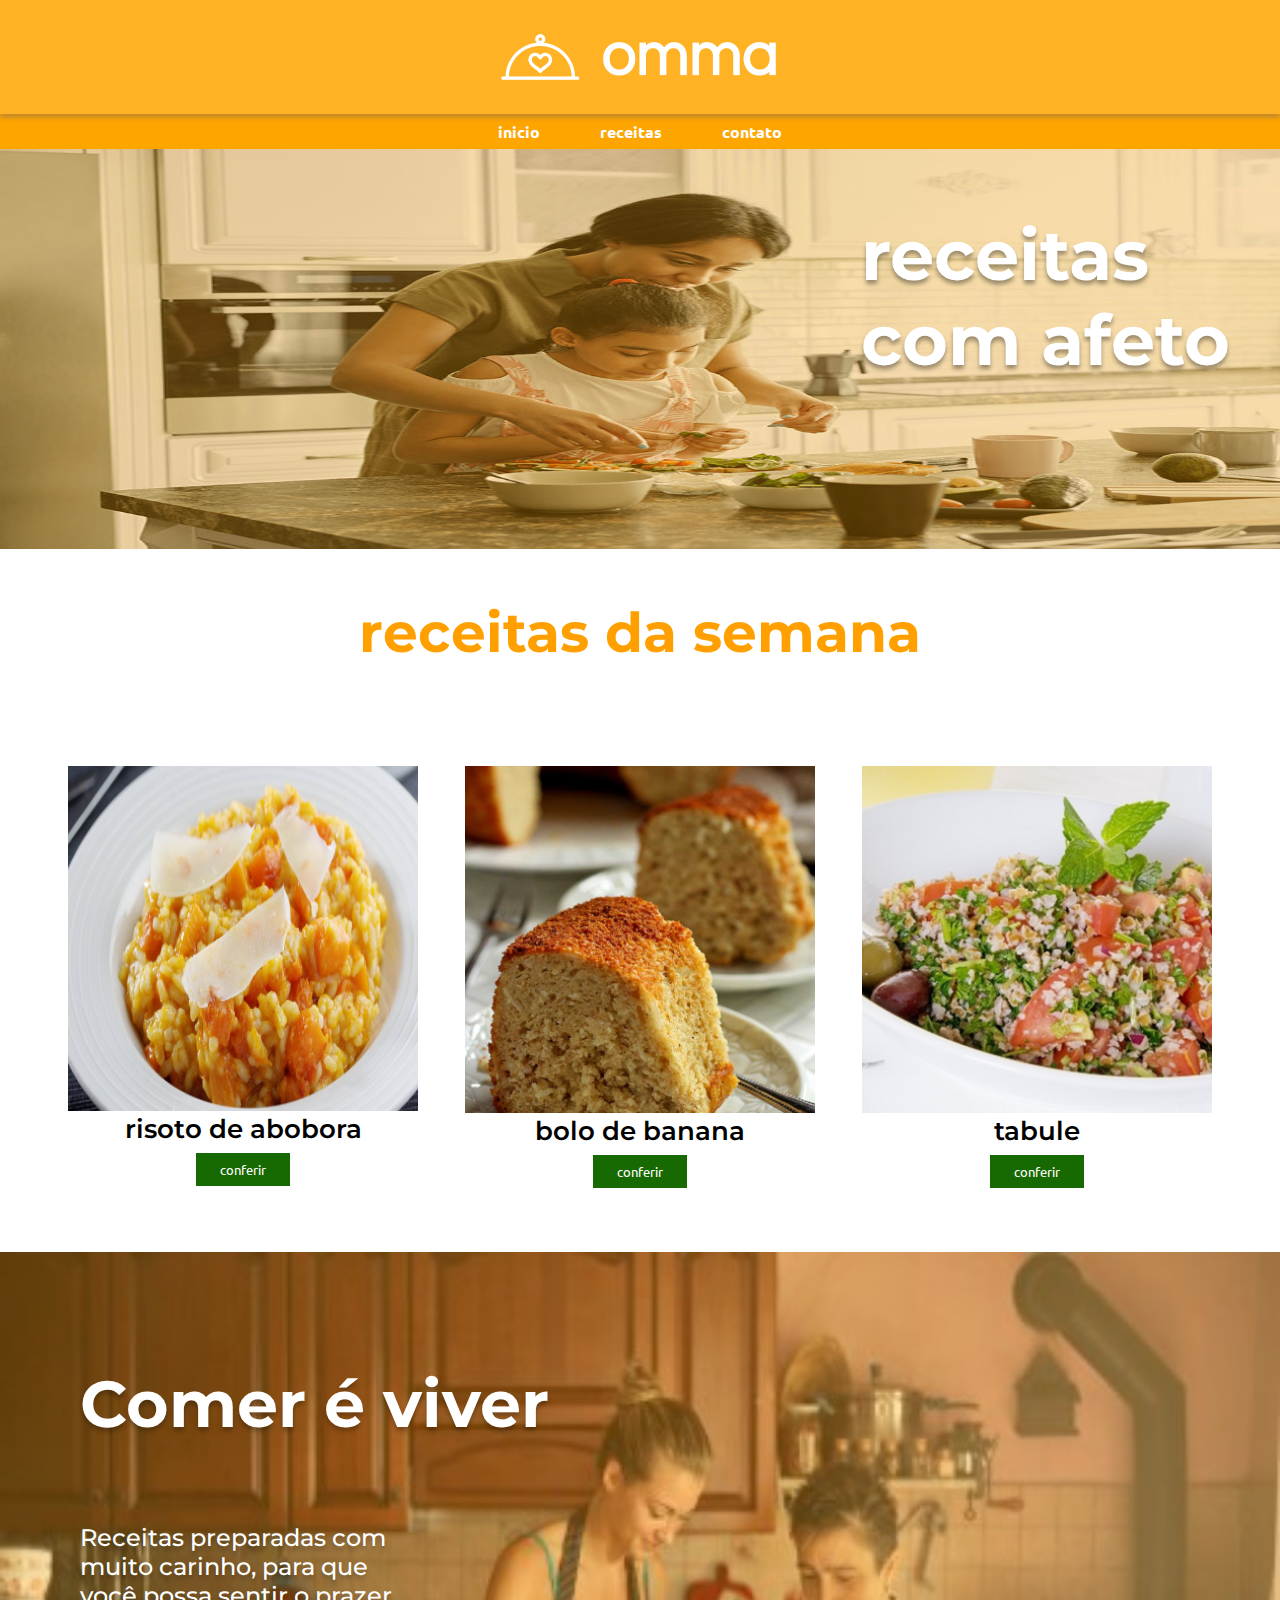
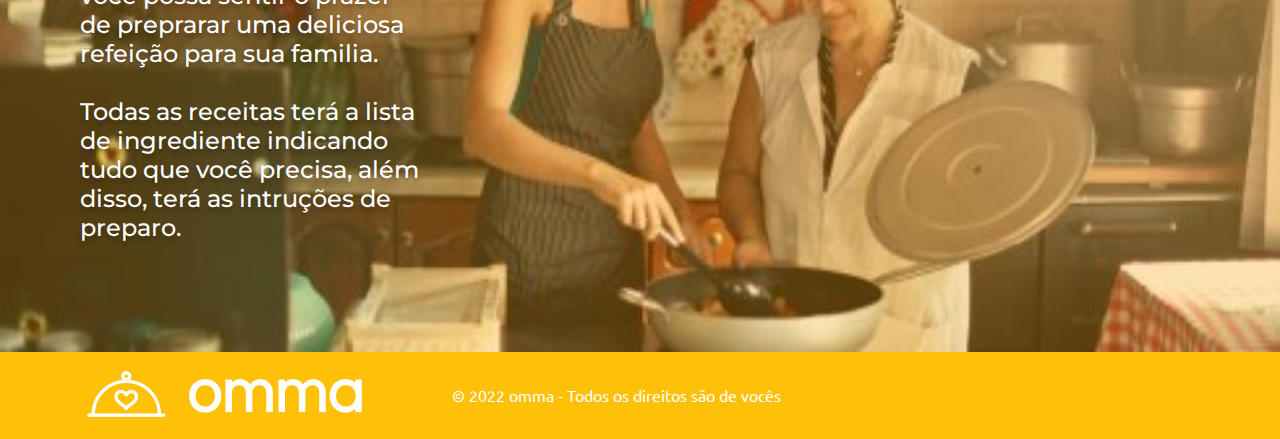
<file: omma/index.html>
<!DOCTYPE html>
<html lang="en">

<head>
    <meta charset="UTF-8">
    <meta http-equiv="X-UA-Compatible" content="IE=edge">
    <meta name="viewport" content="width=device-width, initial-scale=1.0">
    <link rel="stylesheet" href="./css/style.css">
    <link rel="preconnect" href="https://fonts.googleapis.com">
    <link rel="preconnect" href="https://fonts.gstatic.com" crossorigin>
    <link
        href="https://fonts.googleapis.com/css2?family=Roboto:ital,wght@0,100;0,300;0,400;0,500;0,700;0,900;1,100;1,300;1,400;1,500;1,700;1,900&family=Splash&family=Ubuntu:ital,wght@0,300;0,400;0,500;0,700;1,300;1,400;1,500;1,700&display=swap"
        rel="stylesheet">
    <link
        href="https://fonts.googleapis.com/css2?family=Montserrat:ital,wght@0,200;0,300;0,400;0,500;0,600;0,700;0,800;0,900;1,100;1,200;1,300;1,400;1,500;1,600;1,700;1,800;1,900&family=Roboto:ital,wght@0,100;0,300;0,400;0,500;0,700;0,900;1,100;1,300;1,400;1,500;1,700;1,900&family=Splash&family=Ubuntu:ital,wght@0,300;0,400;0,500;0,700;1,300;1,400;1,500;1,700&display=swap"
        rel="stylesheet">
    <title>Omma</title>
</head>

<body>
    <header>
        <img src="img/logo.png" alt="logo" id="img-banner">
    </header>
    <nav>
        <ul>
            <li><a href="index.html" target="_self">inicio</a> </li>
            <li><a href="receitas.html" target="_self">receitas</a> </li>
            <li><a href="contato.html" target="_self">contato</a> </li>

        </ul>

    </nav>

    <main>
        <section id="banner-home">
            <h4 id="p-home">receitas <br> com afeto</h4>
        </section>
        <h1>receitas da semana</h1>
        <section class="cards">
            <article class="card-home">
                <img class="img-card-home risoto" src="./img/risoto.png" alt="risoto">
                <h3>risoto de abobora</h3>
                <button type="button">conferir</button>
            </article>
            <article class="card-home">
                <img class="img-card-home" src="./img/bolo-banana.png" alt="risoto">
                <h3>bolo de banana</h3>
                <button type="button">conferir</button>
            </article>
            <article class="card-home">
                <img class="img-card-home" src="./img/tabule.png" alt="risoto">
                <h3>tabule</h3>
                <button type="button">conferir</button>
            </article>
        </section>

        <section class="banner-home-down">
            <h5>Comer é viver</h5>
            <p class="p-banner-down">Receitas preparadas com muito carinho, para que você possa sentir o prazer de preprarar uma deliciosa refeição para sua familia.
                <br><br>
                Todas as receitas terá a lista de ingrediente indicando tudo que você precisa, além disso, terá as intruções de preparo. </p>
        </section>

    </main>

    <footer>
        <div>
            <img src="./img/logo.png" alt="logo">
        </div>
        <div>
            <p>
                © 2022 omma - Todos os direitos são de vocês
            </p>
        </div>
    </footer>
</body>

</html>
</file>
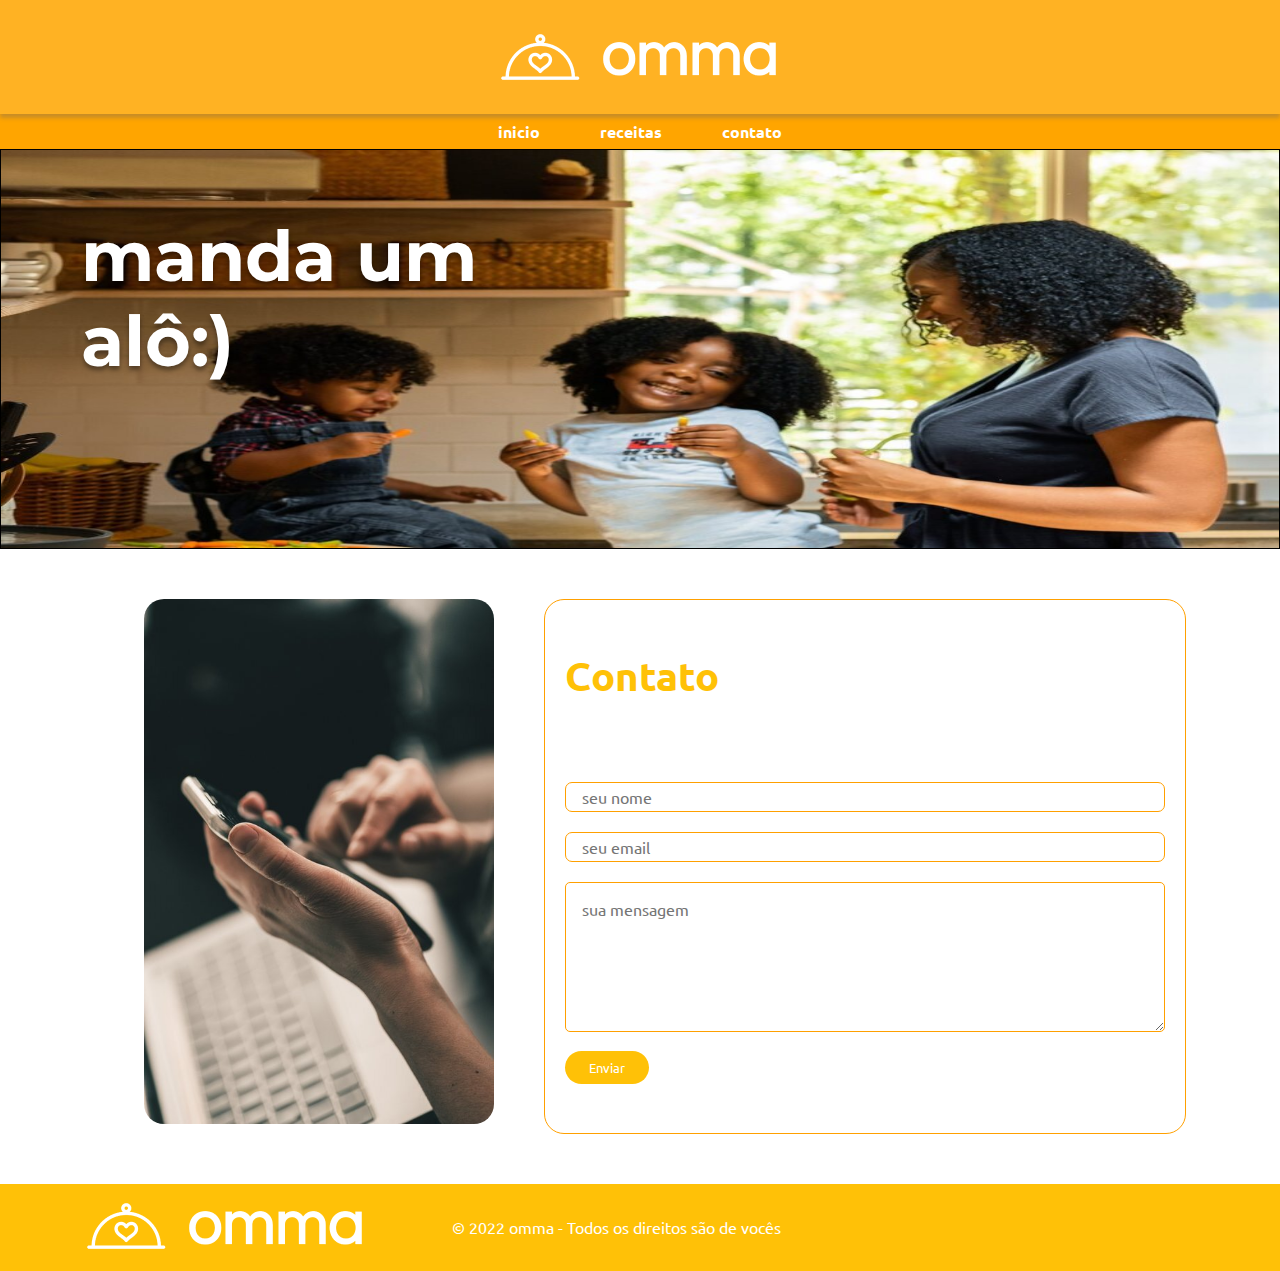
<file: omma/contato.html>
<!DOCTYPE html>
<html lang="en">

<head>
    <meta charset="UTF-8">
    <meta http-equiv="X-UA-Compatible" content="IE=edge">
    <meta name="viewport" content="width=device-width, initial-scale=1.0">
    <link rel="stylesheet" href="./css/style.css">
    <link rel="preconnect" href="https://fonts.googleapis.com">
    <link rel="preconnect" href="https://fonts.gstatic.com" crossorigin>
    <link
        href="https://fonts.googleapis.com/css2?family=Roboto:ital,wght@0,100;0,300;0,400;0,500;0,700;0,900;1,100;1,300;1,400;1,500;1,700;1,900&family=Splash&family=Ubuntu:ital,wght@0,300;0,400;0,500;0,700;1,300;1,400;1,500;1,700&display=swap"
        rel="stylesheet">
    <link
        href="https://fonts.googleapis.com/css2?family=Montserrat:ital,wght@0,200;0,300;0,400;0,500;0,600;0,700;0,800;0,900;1,100;1,200;1,300;1,400;1,500;1,600;1,700;1,800;1,900&family=Roboto:ital,wght@0,100;0,300;0,400;0,500;0,700;0,900;1,100;1,300;1,400;1,500;1,700;1,900&family=Splash&family=Ubuntu:ital,wght@0,300;0,400;0,500;0,700;1,300;1,400;1,500;1,700&display=swap"
        rel="stylesheet">
    <title>Omma</title>
</head>

<body>
    <header>
        <img src="img/logo.png" alt="logo" id="img-banner">
    </header>
    <nav>
        <ul>
            <li><a href="index.html" target="_self">inicio</a> </li>
            <li><a href="receitas.html" target="_self">receitas</a> </li>
            <li><a href="contato.html" target="_self">contato</a> </li>

        </ul>

    </nav>

    <main>
        <section id="banner">
            <h4>manda um <br> alô:)</h4>
        </section>
        <section>
            <article>
                <img src="./img/banner_4.jpeg" alt="celular na mão">
            </article>
            <form action="" method="get">
                <h2>Contato</h2>
                <label for="GET-name"></label><br>
                <input id="GET-name" type="text" required="required" name="name" placeholder="seu nome"><br>
                <label for="GET-email"></label><br>
                <input id="GET-name" type="email" required="required" name="email" placeholder="seu email"><br>
                <label for="GET-text"></label><br>
                <textarea id="GET-text" type="text" name="text" placeholder="sua mensagem"></textarea><br>
                <button type="submit" value="Enviar!">Enviar</button>
            </form>
        </section>

    </main>

    <footer>
        <div>
            <img src="./img/logo.png" alt="logo">
        </div>
        <div>
            <p>
                © 2022 omma - Todos os direitos são de vocês
            </p>
        </div>
    </footer>
</body>

</html>
</file>
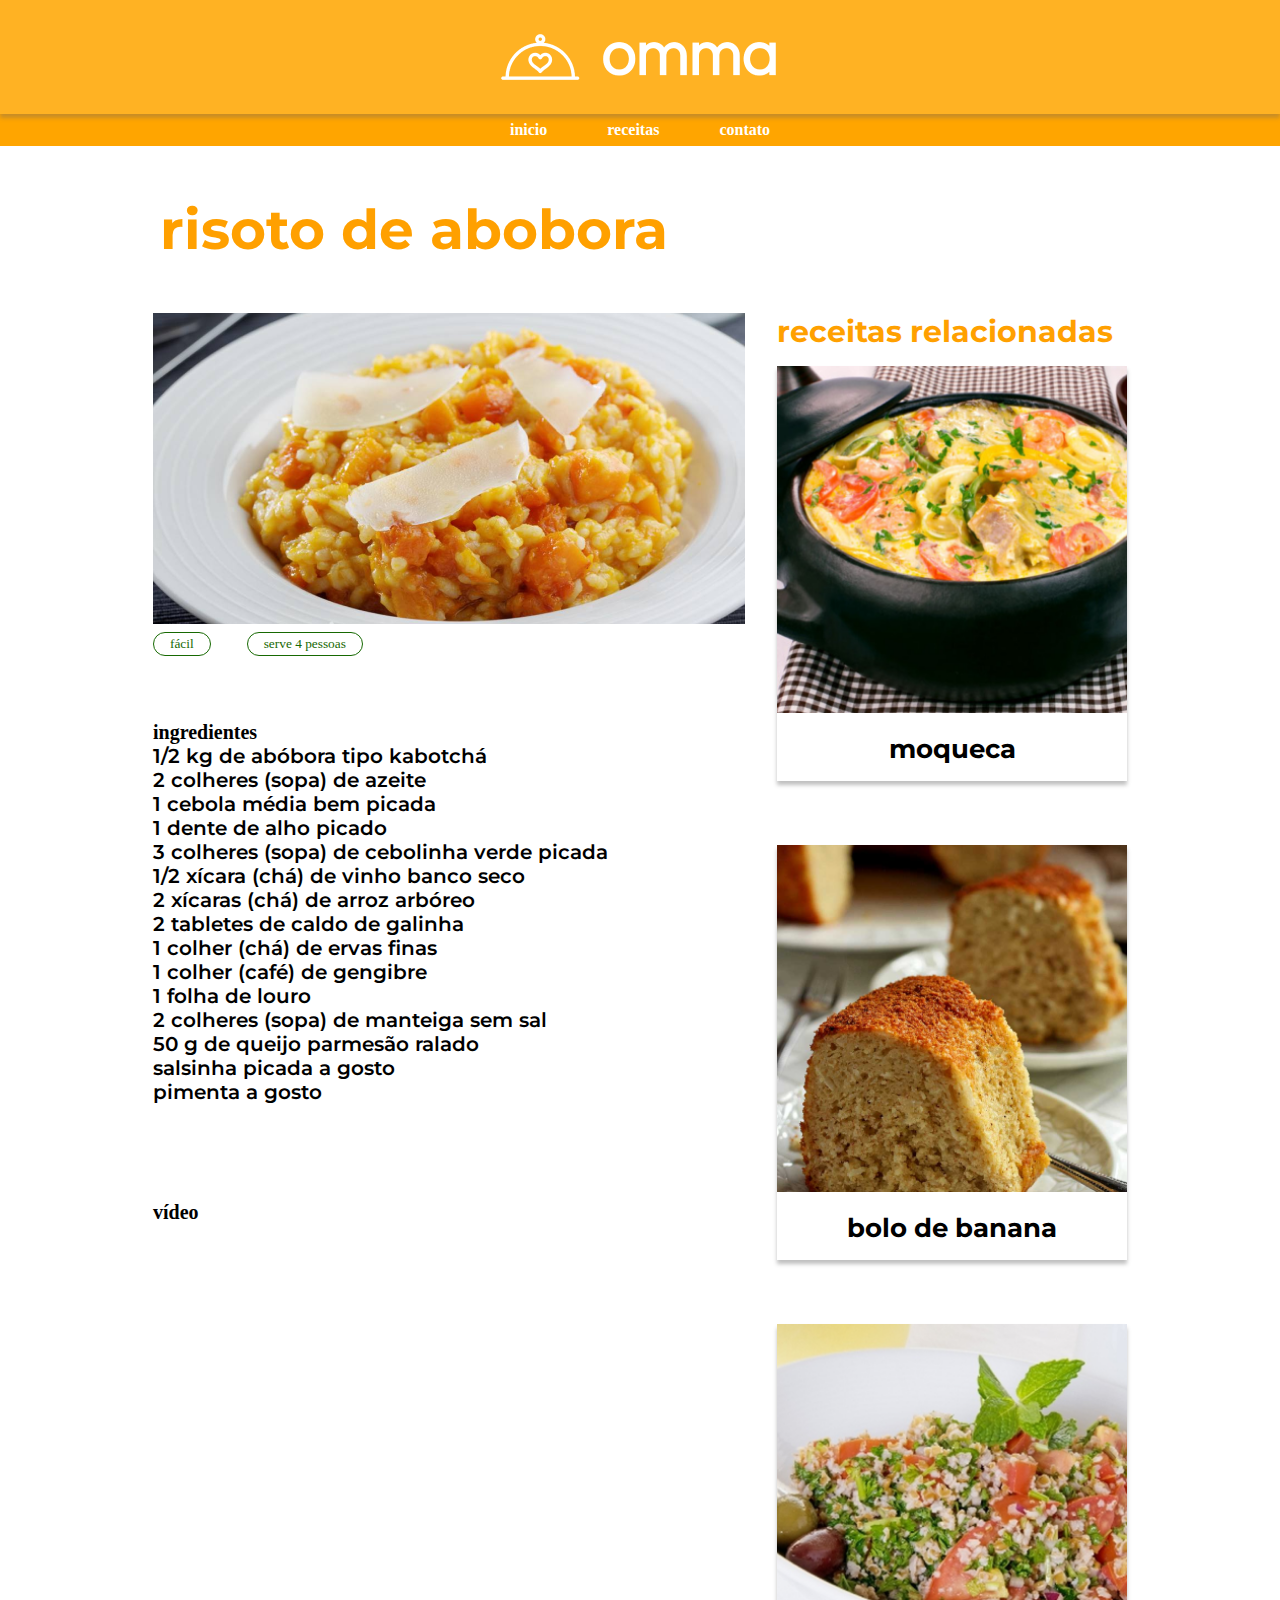
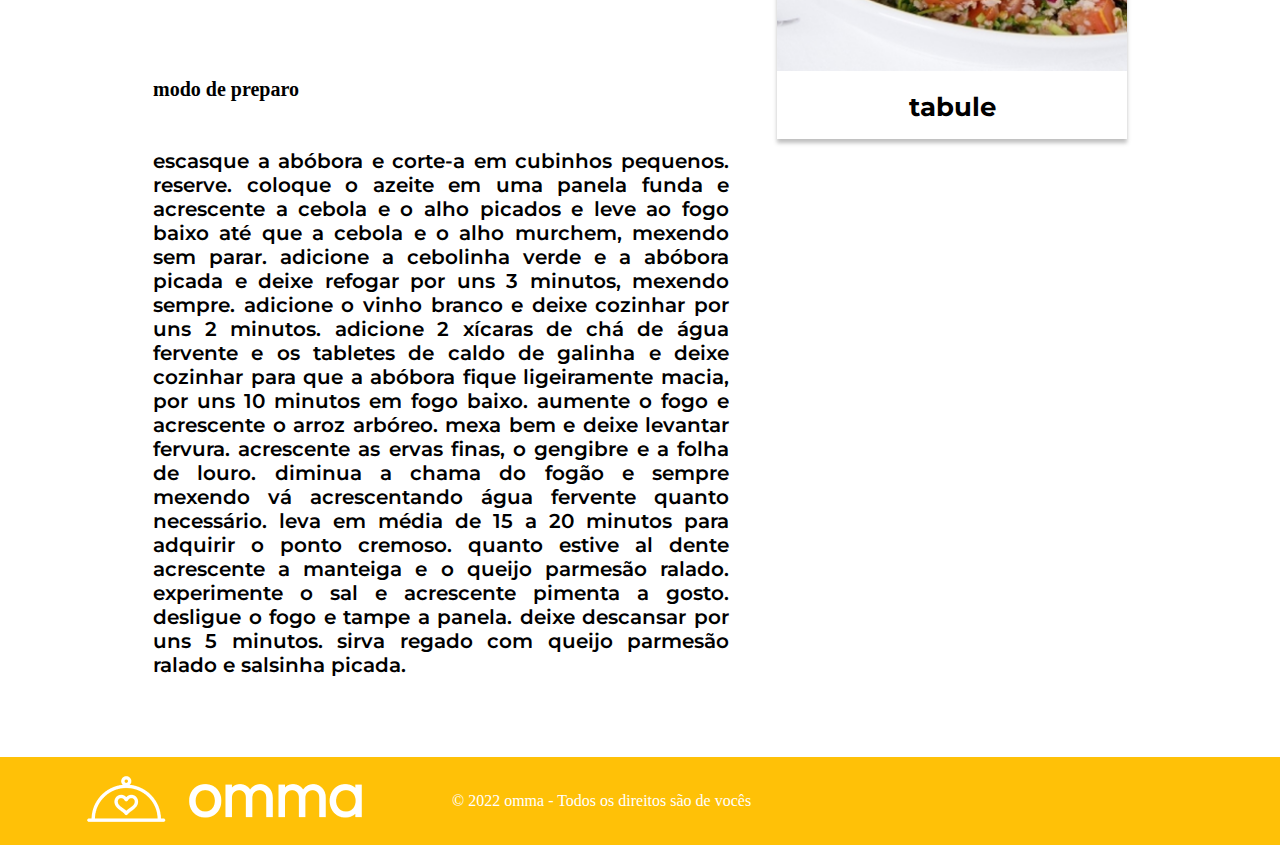
<file: omma/receita-interna.html>
<!DOCTYPE html>
<html lang="pt-br">
<head>
    <meta charset="UTF-8">
    <meta http-equiv="X-UA-Compatible" content="IE=edge">
    <meta name="viewport" content="width=device-width, initial-scale=1.0">
    <title>Omma</title>
    <link rel="stylesheet" href="./css/style.css">
    <link rel="preconnect" href="https://fonts.googleapis.com">
<link rel="preconnect" href="https://fonts.gstatic.com" crossorigin>
<link href="https://fonts.googleapis.com/css2?family=Gulzar&family=Montserrat:ital,wght@0,100;1,100&family=Roboto+Flex:opsz,wght@8..144,100&display=swap" rel="stylesheet">
</head>
<body>
    <header>
        <img src="img/logo.png" alt="logo" id="img-banner">
    </header>
    <nav>
        <ul>
            <li><a href="index.html"target="_self">inicio</a>  </li>
            <li><a href="receitas.html"target="_self">receitas</a>  </li>
            <li><a href="contato.html"target="_self">contato</a>  </li>

        </ul>

    </nav>

<main>
    <h1 class="title-receita-interna">risoto de abobora</h1>
    <section class="container-receita-interna">
        <div class="container-left">
        <img src="./img/risoto.png" alt="risoto">
        <div class="container-button">
        <button class="btn-receita-interna" type="menu">fácil</button>
        <button class="btn-receita-interna" type="menu">serve 4 pessoas</button>  
        </div>
        <p class="p-receita-interna">
            <b> Ingredientes </b> <br>
            1/2 kg de abóbora tipo kabotchá <br>
            2 colheres (sopa) de azeite <br>
            1 cebola média bem picada <br>
            1 dente de alho picado <br>
            3 colheres (sopa) de cebolinha verde picada <br>
            1/2 xícara (chá) de vinho banco seco <br>
            2 xícaras (chá) de arroz arbóreo <br>
            2 tabletes de caldo de galinha <br>
            1 colher (chá) de ervas finas <br>
            1 colher (café) de gengibre <br>
            1 folha de louro <br>
            2 colheres (sopa) de manteiga sem sal <br>
            50 g de queijo parmesão ralado <br>
            Salsinha picada a gosto <br>
            Pimenta a gosto <br><br><br><br><br>



            <strong>vídeo</strong><br><br><br>
        </p>

        <iframe width="560" height="315" src="https://www.youtube.com/embed/Mxc3RQE4yAg?start=19" title="YouTube video player" frameborder="0" allow="accelerometer; autoplay; clipboard-write; encrypted-media; gyroscope; picture-in-picture" allowfullscreen></iframe>
        <br><br><br><br><br>
       
        <p class="p-receita-interna">
            <b> Modo de Preparo </b>
            <br><br><br>
            escasque a abóbora e corte-a em cubinhos pequenos. Reserve. Coloque o azeite em uma panela funda e acrescente a cebola e o alho picados e leve ao fogo baixo até que a cebola e o alho murchem, mexendo sem parar. Adicione a cebolinha verde e a abóbora picada e deixe refogar por uns 3 minutos, mexendo sempre. Adicione o vinho branco e deixe cozinhar por uns 2 minutos. Adicione 2 xícaras de chá de água fervente e os tabletes de caldo de galinha e deixe cozinhar para que a abóbora fique ligeiramente macia, por uns 10 minutos em fogo baixo. Aumente o fogo e acrescente o arroz arbóreo. Mexa bem e deixe levantar fervura. Acrescente as ervas finas, o gengibre e a folha de louro. Diminua a chama do fogão e sempre mexendo vá acrescentando água fervente quanto necessário. Leva em média de 15 a 20 minutos para adquirir o ponto cremoso. Quanto estive al dente acrescente a manteiga e o queijo parmesão ralado. Experimente o sal e acrescente pimenta a gosto. Desligue o fogo e tampe a panela. Deixe descansar por uns 5 minutos. Sirva regado com queijo parmesão ralado e salsinha picada.
        </p>
        </div>

        <aside class="container-right">
            <h3>receitas relacionadas</h3>
            <article class="card-receita">
                <figure>
                <img class="img-card-home receita-interna" src="./img/moqueca.png" alt="moqueca">
                <figcaption>moqueca</figcaption>
                </figure>
            </article>
            <article class="card-receita">
                <figure>
                <img class="img-card-home receita-interna" src="./img/bolo-banana.png" alt="moqueca">
                <figcaption>bolo de banana</figcaption>
                </figure>
            </article>
            <article class="card-receita">
                <figure>
                <img class="img-card-home receita-interna" src="./img/tabule.png" alt="moqueca">
                <figcaption>tabule</figcaption>
                </figure>
            </article>
        </aside>
    </section>   
</main>

<footer>
    <div>
        <img src="./img/logo.png" alt="logo">
    </div>
    <div>
        <p>
            © 2022 omma - Todos os direitos são de vocês
        </p>
    </div>
</footer>
</body>
</html>
</file>
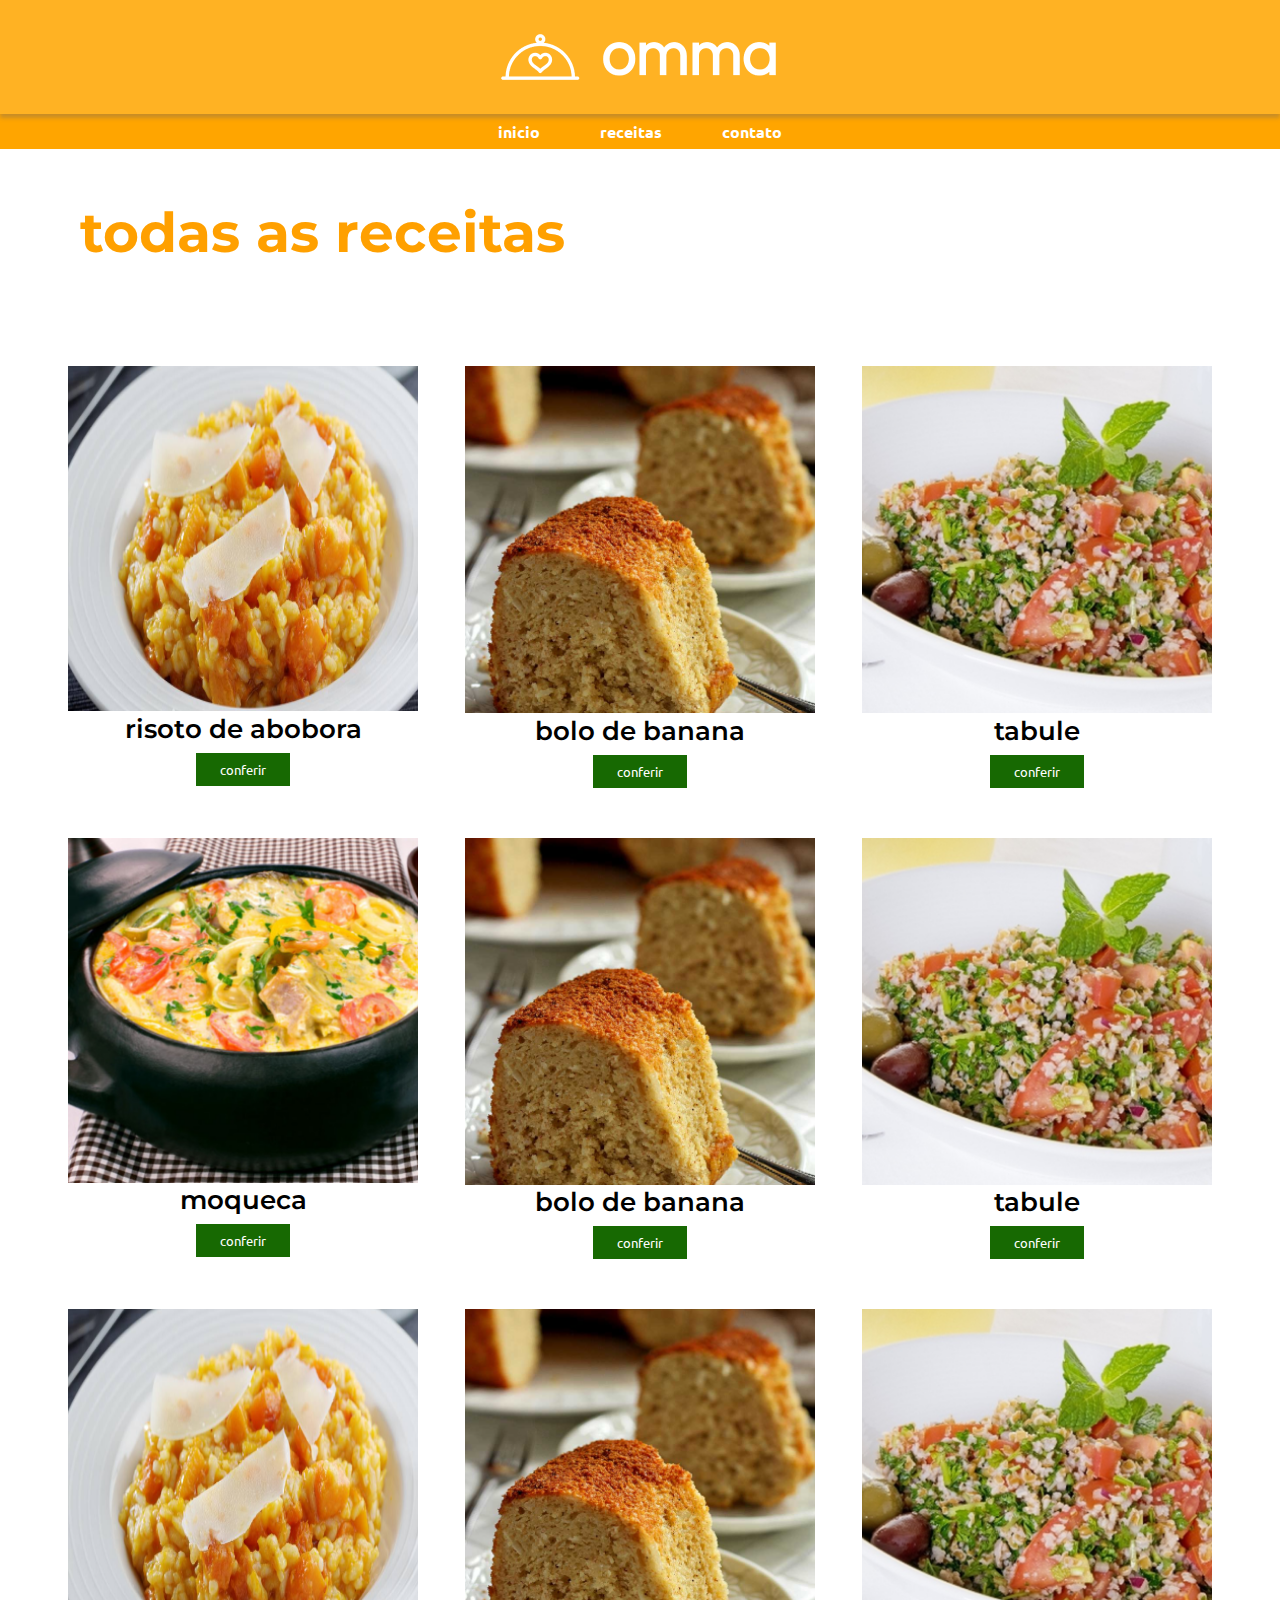
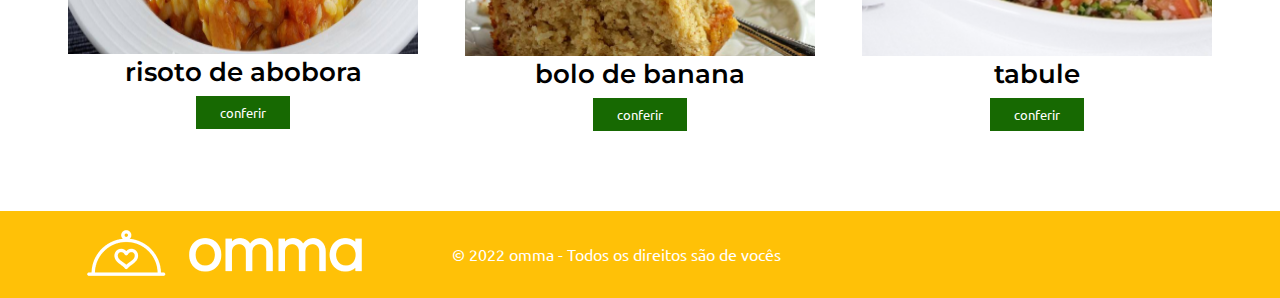
<file: omma/receitas.html>
<!DOCTYPE html>
<html lang="en">

<head>
    <meta charset="UTF-8">
    <meta http-equiv="X-UA-Compatible" content="IE=edge">
    <meta name="viewport" content="width=device-width, initial-scale=1.0">
    <link rel="stylesheet" href="./css/style.css">
    <link rel="preconnect" href="https://fonts.googleapis.com">
    <link rel="preconnect" href="https://fonts.gstatic.com" crossorigin>
    <link
        href="https://fonts.googleapis.com/css2?family=Roboto:ital,wght@0,100;0,300;0,400;0,500;0,700;0,900;1,100;1,300;1,400;1,500;1,700;1,900&family=Splash&family=Ubuntu:ital,wght@0,300;0,400;0,500;0,700;1,300;1,400;1,500;1,700&display=swap"
        rel="stylesheet">
    <link
        href="https://fonts.googleapis.com/css2?family=Montserrat:ital,wght@0,200;0,300;0,400;0,500;0,600;0,700;0,800;0,900;1,100;1,200;1,300;1,400;1,500;1,600;1,700;1,800;1,900&family=Roboto:ital,wght@0,100;0,300;0,400;0,500;0,700;0,900;1,100;1,300;1,400;1,500;1,700;1,900&family=Splash&family=Ubuntu:ital,wght@0,300;0,400;0,500;0,700;1,300;1,400;1,500;1,700&display=swap"
        rel="stylesheet">
    <title>Omma</title>
</head>

<body>
    <header>
        <img src="img/logo.png" alt="logo" id="img-banner">
    </header>
    <nav>
        <ul>
            <li><a href="index.html" target="_self">inicio</a> </li>
            <li><a href="receitas.html" target="_self">receitas</a> </li>
            <li><a href="contato.html" target="_self">contato</a> </li>

        </ul>

    </nav>

    <main>
        <h1 class="title-receitas">todas as receitas</h1>
        <section class="cards-receitas">
            <article class="card-home">
                <img class="img-card-home risoto" src="./img/risoto.png" alt="risoto">
                <h3>risoto de abobora</h3>
                <button type="button">conferir</button>
            </article>
            <article class="card-home">
                <img class="img-card-home" src="./img/bolo-banana.png" alt="risoto">
                <h3>bolo de banana</h3>
                <button type="button">conferir</button>
            </article>
            <article class="card-home">
                <img class="img-card-home" src="./img/tabule.png" alt="risoto">
                <h3>tabule</h3>
                <button type="button">conferir</button>
            </article>
            <article class="card-home">
                <img class="img-card-home risoto" src="./img/moqueca.png" alt="risoto">
                <h3>moqueca</h3>
                <button type="button">conferir</button>
            </article>
            <article class="card-home">
                <img class="img-card-home" src="./img/bolo-banana.png" alt="risoto">
                <h3>bolo de banana</h3>
                <button type="button">conferir</button>
            </article>
            <article class="card-home">
                <img class="img-card-home" src="./img/tabule.png" alt="risoto">
                <h3>tabule</h3>
                <button type="button">conferir</button>
            </article>
            <article class="card-home">
                <img class="img-card-home risoto" src="./img/risoto.png" alt="risoto">
                <h3>risoto de abobora</h3>
                <button type="button">conferir</button>
            </article>
            <article class="card-home">
                <img class="img-card-home" src="./img/bolo-banana.png" alt="risoto">
                <h3>bolo de banana</h3>
                <button type="button">conferir</button>
            </article>
            <article class="card-home">
                <img class="img-card-home" src="./img/tabule.png" alt="risoto">
                <h3>tabule</h3>
                <button type="button">conferir</button>
            </article>
        </section>

    </main>

    <footer>
        <div>
            <img src="./img/logo.png" alt="logo">
        </div>
        <div>
            <p>
                © 2022 omma - Todos os direitos são de vocês
            </p>
        </div>
    </footer>
</body>

</html>
</file>
<file: omma/css/style.css>
*{ 
    margin: 0;
    padding: 0;
    box-sizing: border-box;
    font-family: 'Ubuntu', serif;
}

#img-banner{
   padding: 15px 0px 15px 0px;
}
nav{

    display: flex;
    background-color: orange;
    justify-content: center;

}
nav ul li a {
    color: white;
    text-decoration: none;
}
nav  ul{
    display: flex;
}
nav ul li{
    list-style: none;
    font-size: 30;
    font-weight: 700;
    padding: 7px 30px 7px 30px;

}
header{
  display: flex;
  background-color: rgb(255, 178, 35);
  align-items: center;
  justify-content: center;
  position: relative;
  box-shadow: 0px 4px 4px rgba(108, 102, 102, 0.371)

}
main section form {
    margin: 50px 0px;
    border: 1px solid #FFA000;
    padding: 20px;
    border-radius: 20px;
}
main section form input {
    width: 600px;
    height: 30px;
    font-size: 1rem;
    border-radius: 7px;
    border: 1px solid #FFA000;
    padding-left: 1rem;
}
main section form input:focus, textarea:focus {
    box-shadow: 0 0 0 0;
    outline: 0;
}
textarea {
    width: 600px;
    font-size: 1rem;
    border-radius: 5px;
    border: 1px solid #FFA000;
    padding-left: 1rem;
    padding-top: 1rem;
}

#GET-text {
    height: 150px;
}

section {
    display: flex;
    align-items: start;
    justify-content: center;
    flex-direction: row;
    flex-wrap: wrap;
}
section article img {
    margin: 50px;
    width: 350px;
    border-radius: 20px;
    color: rgb(255, 178, 35);
}
section form button {
    margin-top: 1rem;
    cursor: pointer;
    background: #FFC107;
    border: none;
    padding: 0.5rem 1.5rem;
    border-radius: 50px;
    color: #fff;
    margin-bottom: 1.8rem;
}
section form h2 {
    font-family: 'Ubuntu';
    font-style: normal;
    font-weight: 700;
    font-size: 40px;
    line-height: 46px;
    color: #FFC107;
    margin-top: 2rem;
    margin-bottom: 4rem;
}

footer {
    display: flex;
    background: #FFC107;
    color: #fff;
}
footer div {
    justify-content: center;
    text-align: center;
    align-items: center;
    align-self: center;
    padding-left: 4rem;
}
#banner {
    background: url(../img/banner_3.jpeg) no-repeat;
    background-size: 100% 405px;
    width: 100%;
    height: 400px;
    border: 1px solid #000000;
    justify-content: flex-start;
    align-items: flex-start;
    flex-direction: row;
    flex-wrap: wrap;
}
main section h4 {
    font-family: 'Montserrat';
    font-style: normal;
    font-weight: 700;
    font-size: 70px;
    line-height: 85px;
    text-transform: lowercase;
    color: #FFFFFF;
    text-shadow: 0px 4px 4px rgba(0, 0, 0, 0.36);
    margin-left: 5rem;
    margin-top: 4rem;
}
#banner-home {
    background: linear-gradient(0deg, rgba(255, 160, 0, 0.3), rgba(255, 160, 0, 0.3)), url(../img/banner_1.jpeg) no-repeat;
    background-size: 100% 405px;
    width: 100%;
    height: 400px;
    justify-content: flex-end;
    align-items: flex-start;
    flex-direction: row;
    flex-wrap: wrap;
    padding-right: 50px;
}
#p-home {
    font-family: 'Montserrat';
    font-style: normal;
    font-weight: 700;
    font-size: 70px;
    line-height: 85px;
    text-transform: lowercase;
    color: #FFFFFF;
    text-shadow: 0px 4px 4px rgba(0, 0, 0, 0.36);
}
main h1 {
    font-family: 'Montserrat';
    font-style: normal;
    font-weight: 700;
    font-size: 55px;
    line-height: 67px;
    text-align: center;
    text-transform: lowercase;
    color: #FFA000;
    margin: 50px auto;
}
.img-card-home {
    border-radius: 0px;
    margin-bottom: 0.1rem;
}
section article h3 {
    font-family: 'Montserrat';
    font-style: normal;
    font-weight: 600;
    font-size: 26px;
    line-height: 32px;
    text-align: center;
    text-transform: lowercase;
    color: #000000;
    margin-bottom: 0.5rem;
}
section article button {
    background: #176902;
    color: #fff;
    border: none;
    padding: 0.5rem 1.5rem;
    cursor: pointer;
}
.card-home {
    display: flex;
    flex-direction: column;
    flex-wrap: nowrap;
    align-items: center;
    width: 31%;
}
.cards {
    margin-bottom: 4rem;
}
.risoto {
    height: 345px;
}
.banner-home-down {
    background: linear-gradient(0deg, rgba(255, 160, 0, 0.3), rgba(255, 160, 0, 0.3)), url(../img/banner_2.jpeg) no-repeat;
    background-size: 100% 700px;
    width: 100%;
    height: 700px;
    justify-content: flex-start;
    align-items: flex-start;
    flex-direction: column;
    flex-wrap: wrap;
    padding-right: 50px;
}
.p-banner-down {
    font-family: 'Montserrat';
    font-style: normal;
    font-weight: 500;
    font-size: 24px;
    line-height: 29px;
    color: #FFFFFF;
    text-shadow: 0px 4px 4px rgba(0, 0, 0, 0.25);
    width: 420px;
    padding-left: 5rem;
    padding-top: 5rem;
}
h5 {
    font-family: 'Montserrat';
    font-style: normal;
    font-weight: 700;
    font-size: 65px;
    line-height: 79px;
    color: #FFFFFF;
    text-shadow: 0px 4px 4px rgba(0, 0, 0, 0.25);
    padding-left: 5rem;
    padding-top: 7rem;
}
.cards-receitas {
    margin-bottom: 5rem;
}
.title-receitas {
    text-align: start;
    margin-left: 5rem;
}
.container-receita-interna {
    display: flex;
    flex-direction: row;
    flex-wrap: nowrap;
    margin-bottom: 5rem;
}
.container-left {
    display: flex;
    flex-direction: column;
    flex-wrap: nowrap;
    align-content: flex-start;
    align-items: flex-start;
    max-width: 45%;
}
.container-right {
    display: flex;
    flex-direction: column;
    flex-wrap: nowrap;
    align-content: flex-start;
    align-items: flex-start;
    max-width: 34%;
    margin-left: 3rem;
}
aside h3 {
    font-family: 'Montserrat';
    font-style: normal;
    font-weight: 700;
    font-size: 30px;
    line-height: 37px;
    text-transform: lowercase;
    color: #FFA000;
    margin-bottom: 1rem;
}
.receita-interna {
    margin: 0 auto;
}
figcaption {
    font-family: 'Montserrat';
    font-style: normal;
    font-weight: bold;
    font-size: 26px;
    line-height: 32px;
    text-align: center;
    text-transform: lowercase;
    color: #000000;
    margin-top: 1rem;
    margin-bottom: 1rem;
}
.card-receita {
    background: #FFFFFF;
    box-shadow: 0px 4px 4px rgba(0, 0, 0, 0.25);
    margin-bottom: 4rem;
}
.title-receita-interna {
    text-align: start;
    padding-left: 10rem;
    
}
.btn-receita-interna {
    border: 1px solid #176902;
    border-radius: 47px;
    background-color: #fff;
    color: #176902;
    padding: 3px 1rem;
    margin-top: 0.5rem;
    margin-right: 2rem;
    margin-bottom: 4rem;
}
.p-receita-interna {
    font-family: 'Montserrat';
    font-style: normal;
    font-weight: 600;
    font-size: 20px;
    line-height: 24px;
    text-transform: lowercase;
    color: #000;
    text-align: justify;
}
</file>
